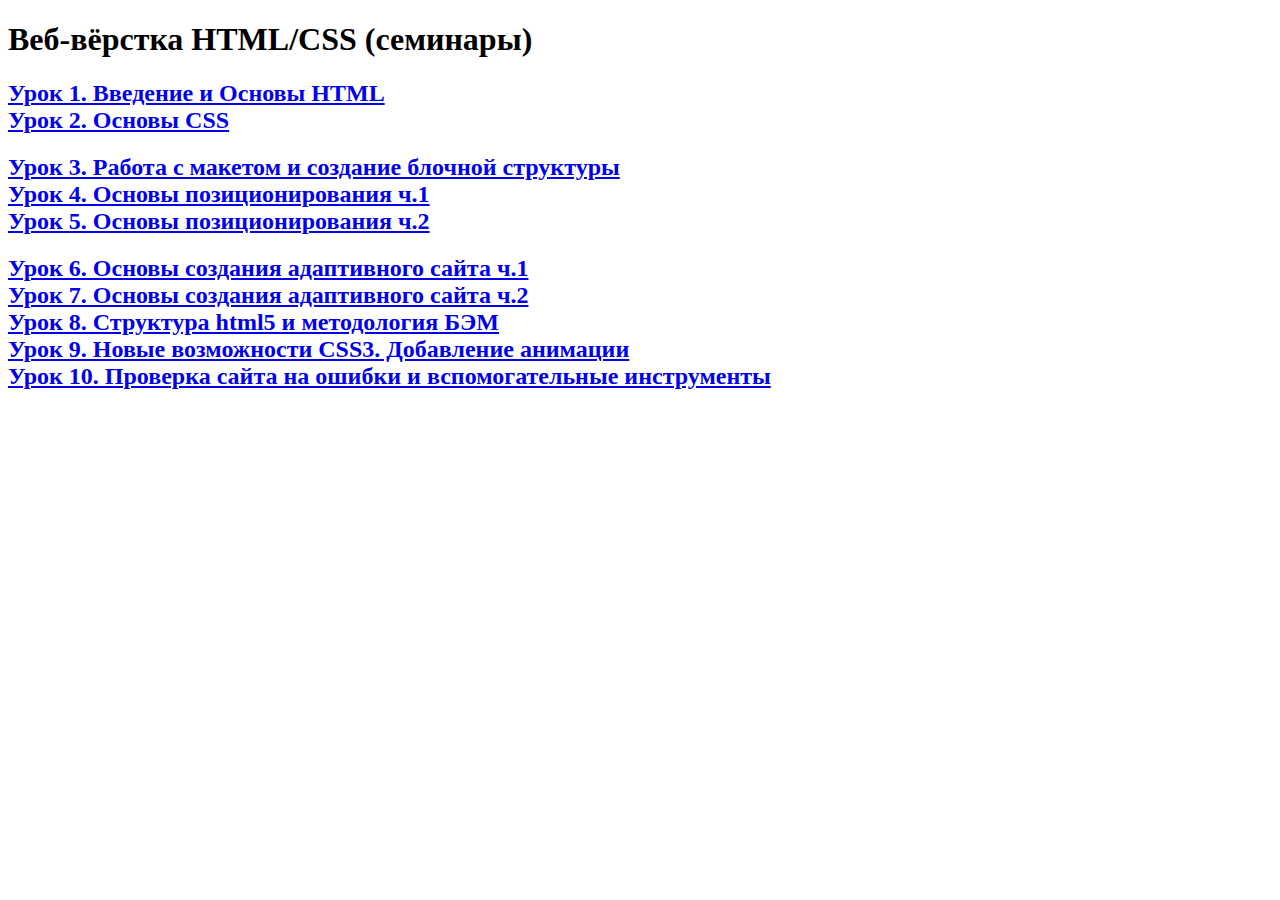
<file: index.html>
<!DOCTYPE html>
<html lang="en">
  <head>
    <meta charset="UTF-8" />
    <meta name="viewport" content="width=device-width, initial-scale=1.0" />
    <title>Homework</title>
  </head>
  <body>
    <h1>Веб-вёрстка HTML/CSS (семинары)</h1>
    <h2>
      <a href="./public/index.html"
        >Урок 1. Введение и Основы HTML<br />
        Урок 2. Основы CSS
      </a>
    </h2>
    <h2>
      <a href="./web/index.html"
        >Урок 3. Работа с макетом и создание блочной структуры<br />
        Урок 4. Основы позиционирования ч.1<br />
        Урок 5. Основы позиционирования ч.2
      </a>
    </h2>
    <h2>
      <a href="./www/index.html"
        >Урок 6. Основы создания адаптивного сайта ч.1<br />
        Урок 7. Основы создания адаптивного сайта ч.2<br />
        Урок 8. Структура html5 и методология БЭМ<br />
        Урок 9. Новые возможности CSS3. Добавление анимации<br />
        Урок 10. Проверка сайта на ошибки и вспомогательные инструменты<br />
      </a>
    </h2>
  </body>
</html>
</file>
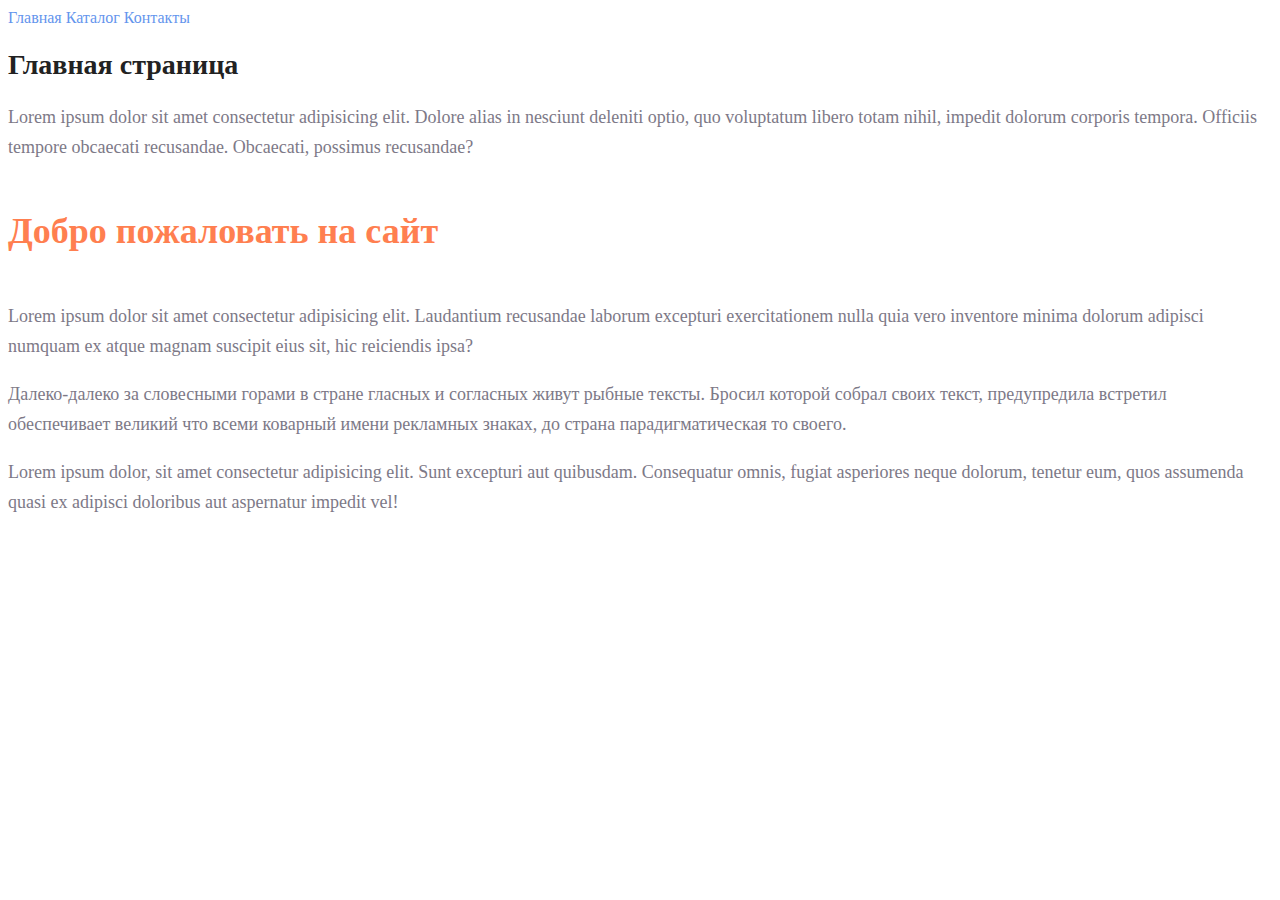
<file: public/index.html>
<!DOCTYPE html>
<html lang="en">
  <head>
    <meta charset="UTF-8" />
    <meta name="viewport" content="width=device-width, initial-scale=1.0" />
    <link rel="stylesheet" href="./style.css">
    <title>Document</title>
  </head>
  <body>
    <nav>
        <a class="nav-link" href="#">Главная</a>
        <a class="nav-link" href="./catalog/catalog.html">Каталог</a>
        <a class="nav-link" href="#">Контакты</a>
    </nav>
    <h1 class="title">Главная страница</h1>
    <p class="text">Lorem ipsum dolor sit amet consectetur adipisicing elit. Dolore alias in nesciunt deleniti optio, quo voluptatum libero totam nihil, impedit dolorum corporis tempora. Officiis tempore obcaecati recusandae. Obcaecati, possimus recusandae?</p>
    <h2 class="subtitle">Добро пожаловать на сайт</h2>
    <p class="text">Lorem ipsum dolor sit amet consectetur adipisicing elit. Laudantium recusandae laborum excepturi exercitationem nulla quia vero inventore minima dolorum adipisci numquam ex atque magnam suscipit eius sit, hic reiciendis ipsa?</p>
    <p class="text">Далеко-далеко за словесными горами в стране гласных и согласных живут рыбные тексты. Бросил которой собрал своих текст, предупредила встретил обеспечивает великий что всеми коварный имени рекламных знаках, до страна парадигматическая то своего.</p>
    <p class="text">Lorem ipsum dolor, sit amet consectetur adipisicing elit. Sunt excepturi aut quibusdam. Consequatur omnis, fugiat asperiores neque dolorum, tenetur eum, quos assumenda quasi ex adipisci doloribus aut aspernatur impedit vel!</p>
  </body>
</html>
</file>
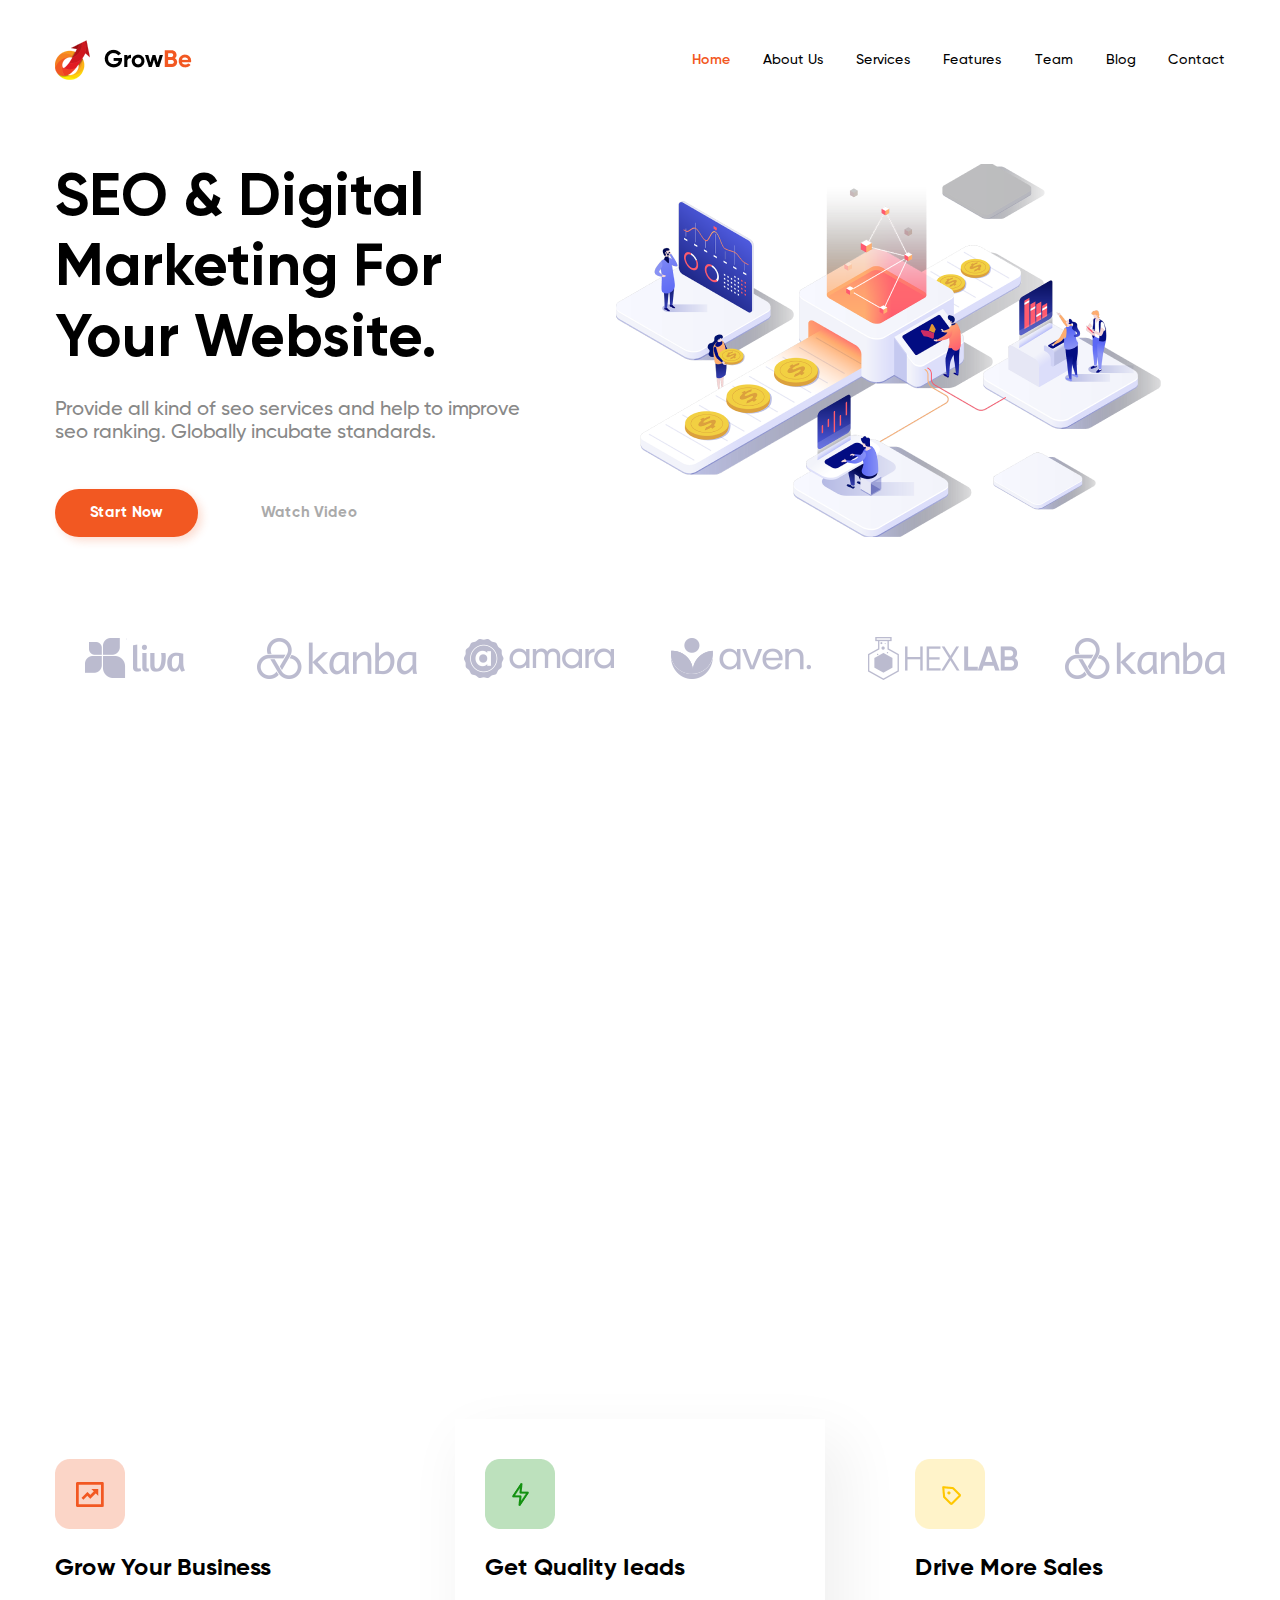
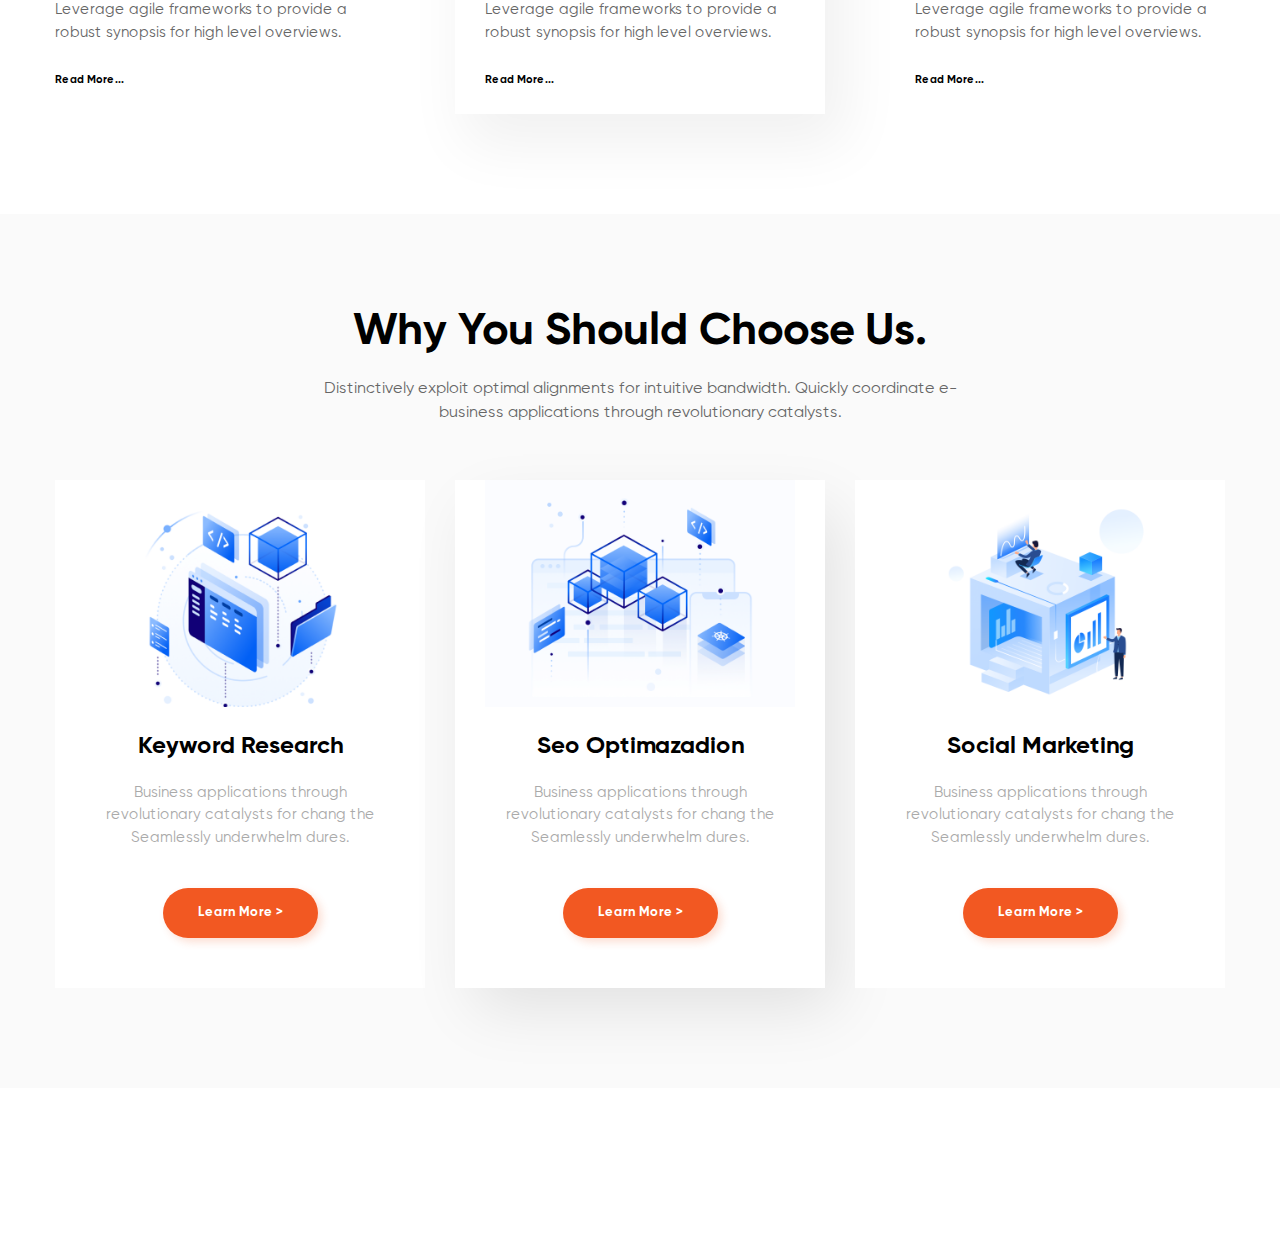
<file: web/index.html>
<!DOCTYPE html>
<html lang="en">
  <head>
    <meta charset="UTF-8" />
    <meta name="viewport" content="width=device-width, initial-scale=1.0" />
    <link rel="stylesheet" href="./style.css" />
    <title>Document</title>
  </head>
  <body>
    <header class="header">
      <section class="header__memu-bar container">
        <img src="./img/Logo.png" alt="Logo" />
        <nav class="navigation">
          <a class="navigation__home" href="#">Home</a>
          <a class="navigation__link" href="#">About Us</a>
          <a class="navigation__link" href="#">Services</a>
          <a class="navigation__link" href="#">Features</a>
          <a class="navigation__link" href="#">Team</a>
          <a class="navigation__link" href="#">Blog</a>
          <a class="navigation__link" href="#">Contact</a>
        </nav>
      </section>
    </header>
    <main class="main">
      <section class="content container">
        <div class="content__left-side">
          <h1>SEO &amp Digital Marketing For Your Website.</h1>
          <h2>
            Provide all kind of seo services and help to improve seo ranking.
            Globally incubate standards.
          </h2>
          <div class="content__btn-list">
            <button class="btn_start btn">Start Now</button>
            <button class="btn_video btn">Watch Video</button>
          </div>
        </div>
        <img src="./img/main-img.png" alt="Main image" />
      </section>
      <div class="logos container">
        <img src="./img/logo-liva.png" alt="Logo liva" />
        <img src="./img/logo-kanba.png" alt="Logo kanba" />
        <img src="./img/logo-amara.png" alt="Logo amata" />
        <img src="./img/logo-aven.png" alt="Logo aven" />
        <img src="./img/logo-hexlab.png" alt="Logo HEXLAB" />
        <img src="./img/logo-kanba.png" alt="Logo kanba" />
      </div>
      <section class="features container">
        <div class="features00">
          <img src="./img/icon_red.png" alt="Red icon" />
          <h3 class="features__title">Grow Your Business</h3>
          <p class="features__text">
            Leverage agile frameworks to provide a robust synopsis for high
            level overviews.
          </p>
          <button class="btn__read">Read More...</button>
        </div>
        <div class="features02">
          <img src="./img/icon_green.png" alt="Green icon" />
          <h3 class="features__title">Get Quality Ieads</h3>
          <p class="features__text">
            Leverage agile frameworks to provide a robust synopsis for high
            level overviews.
          </p>
          <button class="btn__read">Read More...</button>
        </div>
        <div class="features00">
          <img src="./img/icon_yellow.png" alt="Yellow icon" />
          <h3 class="features__title">Drive More Sales</h3>
          <p class="features__text">
            Leverage agile frameworks to provide a robust synopsis for high
            level overviews.
          </p>
          <button class="btn__read">Read More...</button>
        </div>
      </section>
      <section class="services">
        <div class="secation container">
          <h2 class="secation__title">Why You Should Choose Us.</h2>
          <p class="secation__text">
            Distinctively exploit optimal alignments for intuitive bandwidth.
            Quickly coordinate e-business applications through revolutionary
            catalysts.
          </p>
        </div>
        <div class="services123 container">
          <div class="services00">
            <img src="./img/pic1_left.png" alt="Left illustration" />
            <h3 class="services00__title">Keyword Research</h3>
            <p class="services00__text">
              Business applications through revolutionary catalysts for chang
              the Seamlessly underwhelm dures.
            </p>
            <button class="btn__learn">Learn More &gt;</button>
          </div>
          <div class="services02 services00">
            <img src="./img/pic2_center.png" alt="Center illustration" />
            <h3 class="services00__title">Seo Optimazadion</h3>
            <p class="services00__text">
              Business applications through revolutionary catalysts for chang
              the Seamlessly underwhelm dures.
            </p>
            <button class="btn__learn">Learn More &gt;</button>
          </div>
          <div class="services00">
            <img src="./img/pic3_right.png" alt="Right illustration" />
            <h3 class="services00__title">Social Marketing</h3>
            <p class="services00__text">
              Business applications through revolutionary catalysts for chang
              the Seamlessly underwhelm dures.
            </p>
            <button class="btn__learn">Learn More &gt;</button>
          </div>
        </div>
      </section>
    </main>
    <footer class="footer"></footer>
  </body>
</html>
</file>
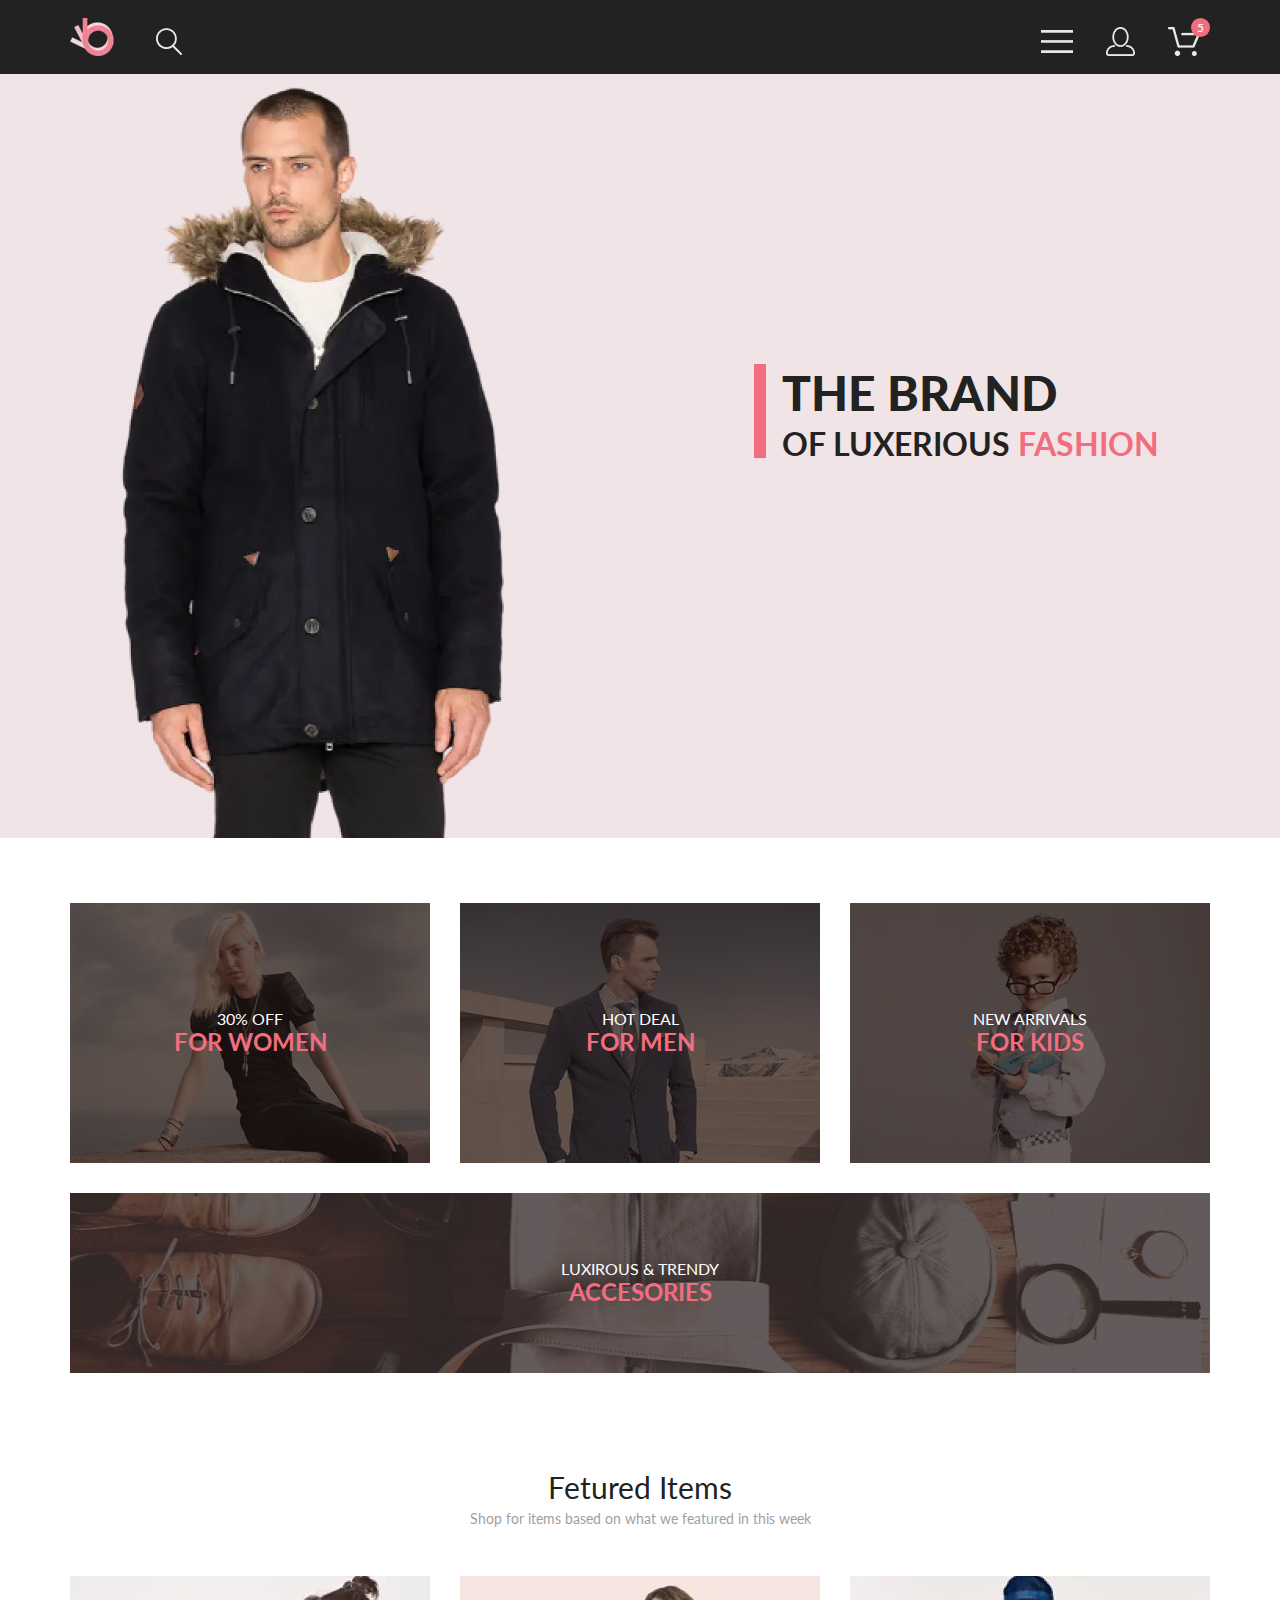
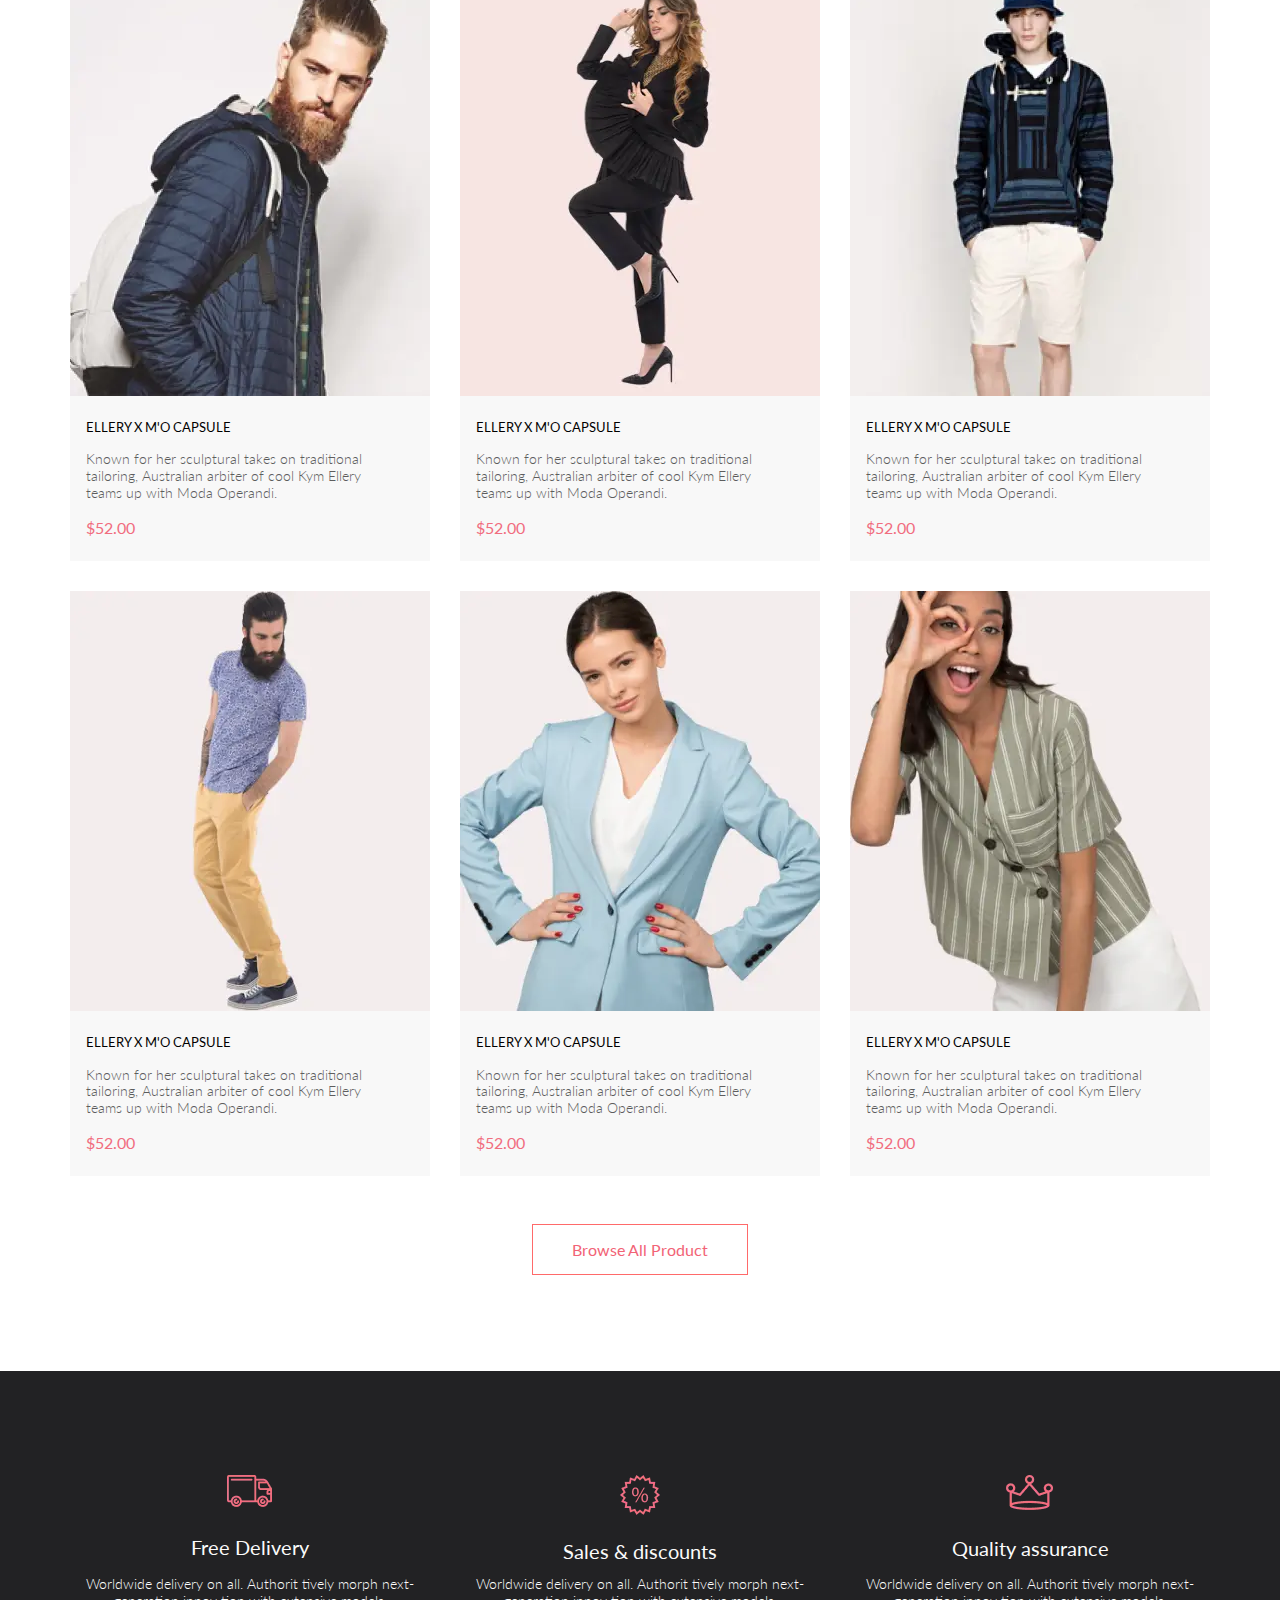
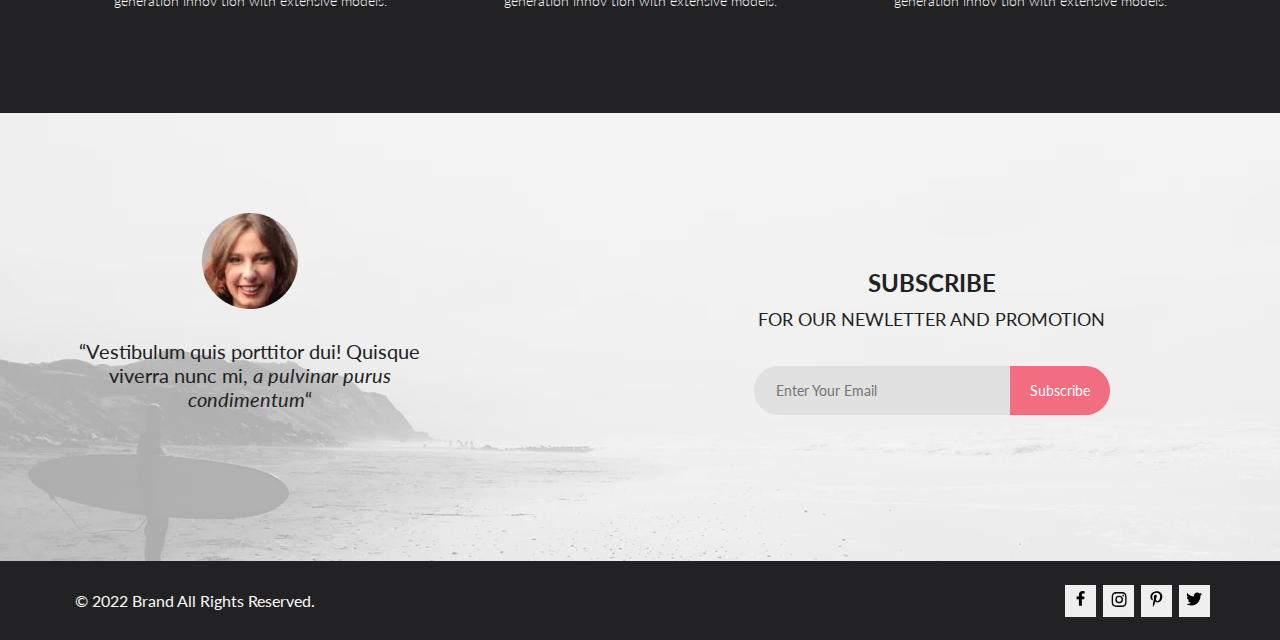
<file: www/index.html>
<!DOCTYPE html>
<html lang="en">
  <head>
    <meta charset="UTF-8" />
    <meta name="viewport" content="width=device-width, initial-scale=1.0" />
    <link rel="stylesheet" href="./style.css" />
    <title>HomeWork</title>
  </head>
  <body>
    <h6 style="display: none">Крутосайт</h6>
    <header class="header">
      <div class="navigation container">
        <div class="logo">
          <a href="#"><img src="./img/logo.webp" alt="Logo" /></a>
          <button class="btn">
            <img src="./img/menu_find.webp" alt="Find" />
          </button>
        </div>
        <nav class="menu">
          <h6 style="display: none">Навигация</h6>
          <button class="menu__lines btn">
            <img src="./img/menu_lines.webp" alt="Lines" />
          </button>
          <button class="btn hide">
            <img src="./img/menu_man.webp" alt="Man" />
          </button>
          <button class="btn hide">
            <img src="./img/menu_cart.webp" alt="Cart" />
          </button>
          <div class="circle hide">5</div>
        </nav>
      </div>
    </header>
    <main>
      <section class="baner">
        <div class="baner__box container">
          <img class="hide" src="./img/baner.webp" alt="Baner" />
          <div class="baner__text">
            <h1>THE BRAND</h1>
            <h2>OF LUXERIOUS <span class="baner__text__red">FASHION</span></h2>
          </div>
          <div class="list_menu hidden">
            <h2>MENU</h2>
            <div class="menu_box">
              <h3>MAN</h3>
              <a href="#">Accessories</a>
              <a href="#">Bags</a>
              <a href="#">Denim</a><a href="#">T-Shirts</a>
            </div>
            <div class="menu_box">
              <h3>WOMAN</h3>
              <a href="#">Accessories</a>
              <a href="#">Jackets &amp; Coats</a>
              <a href="#">Polos</a>
              <a href="#">T-Shirts</a>
              <a href="#">Shirts</a>
            </div>
            <div class="menu_box">
              <h3>KIDS</h3>
              <a href="#">Accessories</a>
              <a href="#">Jackets &amp; Coats</a>
              <a href="#">Polos</a>
              <a href="#">T-Shirts</a>
              <a href="#">Shirts</a>
              <a href="#">Bags</a>
            </div>
          </div>
        </div>
      </section>
      <section class="offer container">
        <div class="women_pic">
          <div class="fog">
            <div class="offer__text">
              <h3>30% OFF</h3>
              <h2>FOR WOMEN</h2>
            </div>
          </div>
        </div>
        <div class="men_pic">
          <div class="fog">
            <div class="offer__text">
              <h3>HOT DEAL</h3>
              <h2>FOR MEN</h2>
            </div>
          </div>
        </div>
        <div class="kids_pic">
          <div class="fog">
            <div class="offer__text">
              <h3>NEW ARRIVALS</h3>
              <h2>FOR KIDS</h2>
            </div>
          </div>
        </div>
        <div class="accesories_pic">
          <div class="fog">
            <div class="offer__text">
              <h3>LUXIROUS &amp; TRENDY</h3>
              <h2>ACCESORIES</h2>
            </div>
          </div>
        </div>
      </section>
      <section class="products container">
        <h2>Fetured Items</h2>
        <p>Shop for items based on what we featured in this week</p>
        <div class="cards">
          <div class="cards__filling">
            <img src="./img/card11.webp" alt="Card1" />
            <div class="cards__fog">
              <button class="cards__btn-add">
                <img src="./img/add_to_cart.webp" alt="Add to cart" /> Add to
                Cart
              </button>
            </div>
            <div class="cards__text">
              <h3>ELLERY X M'O CAPSULE</h3>
              <p>
                Known for her sculptural takes on traditional tailoring,
                Australian arbiter of cool Kym Ellery teams up with Moda
                Operandi.
              </p>
              <h4>$52.00</h4>
            </div>
          </div>
          <div class="cards__filling">
            <img src="./img/card12.webp" alt="Card2" />
            <div class="cards__fog">
              <button class="cards__btn-add">
                <img src="./img/add_to_cart.webp" alt="Add to cart" /> Add to
                Cart
              </button>
            </div>
            <div class="cards__text">
              <h3>ELLERY X M'O CAPSULE</h3>
              <p>
                Known for her sculptural takes on traditional tailoring,
                Australian arbiter of cool Kym Ellery teams up with Moda
                Operandi.
              </p>
              <h4>$52.00</h4>
            </div>
          </div>
          <div class="cards__filling">
            <img src="./img/card13.webp" alt="Card3" />
            <div class="cards__fog">
              <button class="cards__btn-add">
                <img src="./img/add_to_cart.webp" alt="Add to cart" /> Add to
                Cart
              </button>
            </div>
            <div class="cards__text">
              <h3>ELLERY X M'O CAPSULE</h3>
              <p>
                Known for her sculptural takes on traditional tailoring,
                Australian arbiter of cool Kym Ellery teams up with Moda
                Operandi.
              </p>
              <h4>$52.00</h4>
            </div>
          </div>
          <div class="cards__filling">
            <img src="./img/card21.webp" alt="Card4" />
            <div class="cards__fog">
              <button class="cards__btn-add">
                <img src="./img/add_to_cart.webp" alt="Add to cart" /> Add to
                Cart
              </button>
            </div>
            <div class="cards__text">
              <h3>ELLERY X M'O CAPSULE</h3>
              <p>
                Known for her sculptural takes on traditional tailoring,
                Australian arbiter of cool Kym Ellery teams up with Moda
                Operandi.
              </p>
              <h4>$52.00</h4>
            </div>
          </div>
          <div class="cards__filling">
            <img src="./img/card22.webp" alt="Card5" />
            <div class="cards__fog">
              <button class="cards__btn-add">
                <img src="./img/add_to_cart.webp" alt="Add to cart" /> Add to
                Cart
              </button>
            </div>
            <div class="cards__text">
              <h3>ELLERY X M'O CAPSULE</h3>
              <p>
                Known for her sculptural takes on traditional tailoring,
                Australian arbiter of cool Kym Ellery teams up with Moda
                Operandi.
              </p>
              <h4>$52.00</h4>
            </div>
          </div>
          <div class="cards__filling">
            <img src="./img/card23.webp" alt="Card6" />
            <div class="cards__fog">
              <button class="cards__btn-add">
                <img src="./img/add_to_cart.webp" alt="Add to cart" /> Add to
                Cart
              </button>
            </div>
            <div class="cards__text">
              <h3>ELLERY X M'O CAPSULE</h3>
              <p>
                Known for her sculptural takes on traditional tailoring,
                Australian arbiter of cool Kym Ellery teams up with Moda
                Operandi.
              </p>
              <h4>$52.00</h4>
            </div>
          </div>
        </div>
        <div class="btn_center">
          <button class="products__btn">Browse All Product</button>
        </div>
      </section>
    </main>

    <section class="feature">
      <div class="container feature__cards">
        <div class="feature__card">
          <img src="./img/red_car.webp" alt="Red car" />
          <h3>Free Delivery</h3>
          <p>
            Worldwide delivery on all. Authorit tively morph next-generation
            innov tion with extensive models.
          </p>
        </div>
        <div class="feature__card">
          <img src="./img/red_gear.webp" alt="Red gear" />
          <h3>Sales &amp; discounts</h3>
          <p>
            Worldwide delivery on all. Authorit tively morph next-generation
            innov tion with extensive models.
          </p>
        </div>
        <div class="feature__card">
          <img src="./img/red_crown.webp" alt="Red crown" />
          <h3>Quality assurance</h3>
          <p>
            Worldwide delivery on all. Authorit tively morph next-generation
            innov tion with extensive models.
          </p>
        </div>
      </div>
    </section>
    <section class="beach">
      <div class="beach__fog">
        <div class="container beach__block">
          <div class="beach__photo">
            <img src="./img/face.webp" alt="Face" />
            <p>
              “Vestibulum quis porttitor dui! Quisque viverra nunc mi,
              <span class="beach__text-italic"
                >a pulvinar purus condimentum</span
              >“
            </p>
          </div>
          <div class="beach__subscribe">
            <h2>SUBSCRIBE</h2>
            <h3>FOR OUR NEWLETTER AND PROMOTION</h3>
            <form class="beach__form">
              <input
                type="email"
                class="subscribe__mail"
                placeholder="Enter Your Email"
              />
              <button type="submit" class="subscribe__btn">Subscribe</button>
            </form>
          </div>
        </div>
      </div>
    </section>
    <footer>
      <section class="copyright">
        <h6 style="display: none">Подвал сайта</h6>
        <div class="container copyright__content">
          <div class="copyright__text">
            <p>© 2022 Brand All Rights Reserved.</p>
          </div>
          <div>
            <nav class="copyright__menu">
              <h6 style="display: none">Социалка</h6>
              <button class="copyright__btn">
                <svg xmlns="http://www.w3.org/2000/svg" width="11" height="16">
                  <path
                    d="m9.088 8.28.419-2.664H6.89V3.887c0-.729.366-1.439 1.538-1.439h1.19V.18S8.537 0 7.505 0C5.35 0 3.942 1.276 3.942 3.586v2.03H1.547V8.28h2.395v6.44H6.89V8.28h2.198Z"
                  />
                </svg>
              </button>
              <button class="copyright__btn">
                <svg xmlns="http://www.w3.org/2000/svg" width="16" height="17">
                  <path
                    d="M8.137 4.682a3.812 3.812 0 0 0-3.821 3.815 3.812 3.812 0 0 0 3.82 3.815 3.812 3.812 0 0 0 3.822-3.815 3.812 3.812 0 0 0-3.821-3.815Zm0 6.295a2.487 2.487 0 0 1-2.485-2.48 2.485 2.485 0 0 1 4.97 0 2.487 2.487 0 0 1-2.485 2.48Zm4.869-6.451c0 .494-.4.89-.892.89a.89.89 0 1 1 .891-.89Zm2.53.903c-.056-1.192-.329-2.248-1.204-3.118-.87-.87-1.928-1.142-3.122-1.202-1.23-.07-4.919-.07-6.15 0-1.19.056-2.248.329-3.122 1.199-.875.87-1.144 1.925-1.204 3.117-.07 1.229-.07 4.911 0 6.14.056 1.192.329 2.248 1.204 3.117.874.87 1.929 1.143 3.123 1.202 1.23.07 4.918.07 6.149 0 1.194-.056 2.251-.328 3.122-1.202.872-.87 1.145-1.925 1.204-3.117.07-1.229.07-4.908 0-6.136Zm-1.59 7.454a2.513 2.513 0 0 1-1.416 1.414c-.981.389-3.31.3-4.393.3-1.084 0-3.416.085-4.393-.3a2.513 2.513 0 0 1-1.417-1.414c-.39-.98-.3-3.304-.3-4.386 0-1.083-.086-3.41.3-4.386.26-.651.761-1.153 1.417-1.415.98-.388 3.309-.299 4.393-.299 1.084 0 3.415-.086 4.393.3.652.258 1.154.76 1.417 1.414.389.979.3 3.303.3 4.386 0 1.082.089 3.41-.3 4.386Z"
                  />
                </svg>
              </button>
              <button class="copyright__btn">
                <svg xmlns="http://www.w3.org/2000/svg" width="13" height="16">
                  <path
                    d="M6.74.203C3.556.203.408 2.341.408 5.8c0 2.2 1.23 3.45 1.974 3.45.308 0 .484-.863.484-1.106 0-.29-.735-.91-.735-2.119 0-2.513 1.9-4.294 4.358-4.294 2.114 0 3.678 1.21 3.678 3.431 0 1.66-.661 4.772-2.803 4.772-.773 0-1.434-.562-1.434-1.368 0-1.182.82-2.325.82-3.544 0-2.069-2.915-1.694-2.915.806 0 .525.065 1.106.298 1.584-.428 1.857-1.304 4.622-1.304 6.535 0 .59.084 1.172.14 1.762.105.12.053.107.214.047 1.564-2.156 1.509-2.578 2.216-5.4.382.732 1.37 1.125 2.151 1.125 3.297 0 4.777-3.234 4.777-6.15 0-3.103-2.663-5.128-5.587-5.128Z"
                  />
                </svg>
              </button>
              <button class="copyright__btn">
                <svg xmlns="http://www.w3.org/2000/svg" width="17" height="16">
                  <path
                    d="M14.418 4.741c.01.142.01.284.01.426 0 4.335-3.277 9.33-9.267 9.33a9.16 9.16 0 0 1-5.002-1.472c.262.03.515.04.787.04a6.495 6.495 0 0 0 4.044-1.4A3.266 3.266 0 0 1 1.944 9.39c.202.03.404.05.615.05.293 0 .585-.04.857-.111A3.274 3.274 0 0 1 .805 6.112V6.07c.433.244.937.396 1.472.416a3.283 3.283 0 0 1-1.452-2.73c0-.61.161-1.168.444-1.656a9.238 9.238 0 0 0 6.715 3.432 3.727 3.727 0 0 1-.08-.751c0-1.807 1.452-3.28 3.257-3.28a3.24 3.24 0 0 1 2.38 1.036 6.386 6.386 0 0 0 2.067-.792 3.266 3.266 0 0 1-1.432 1.807 6.494 6.494 0 0 0 1.876-.507 7.029 7.029 0 0 1-1.634 1.695Z"
                  />
                </svg>
              </button>
            </nav>
          </div>
        </div>
      </section>
    </footer>
    <script src="script.js"></script>
  </body>
</html>
</file>
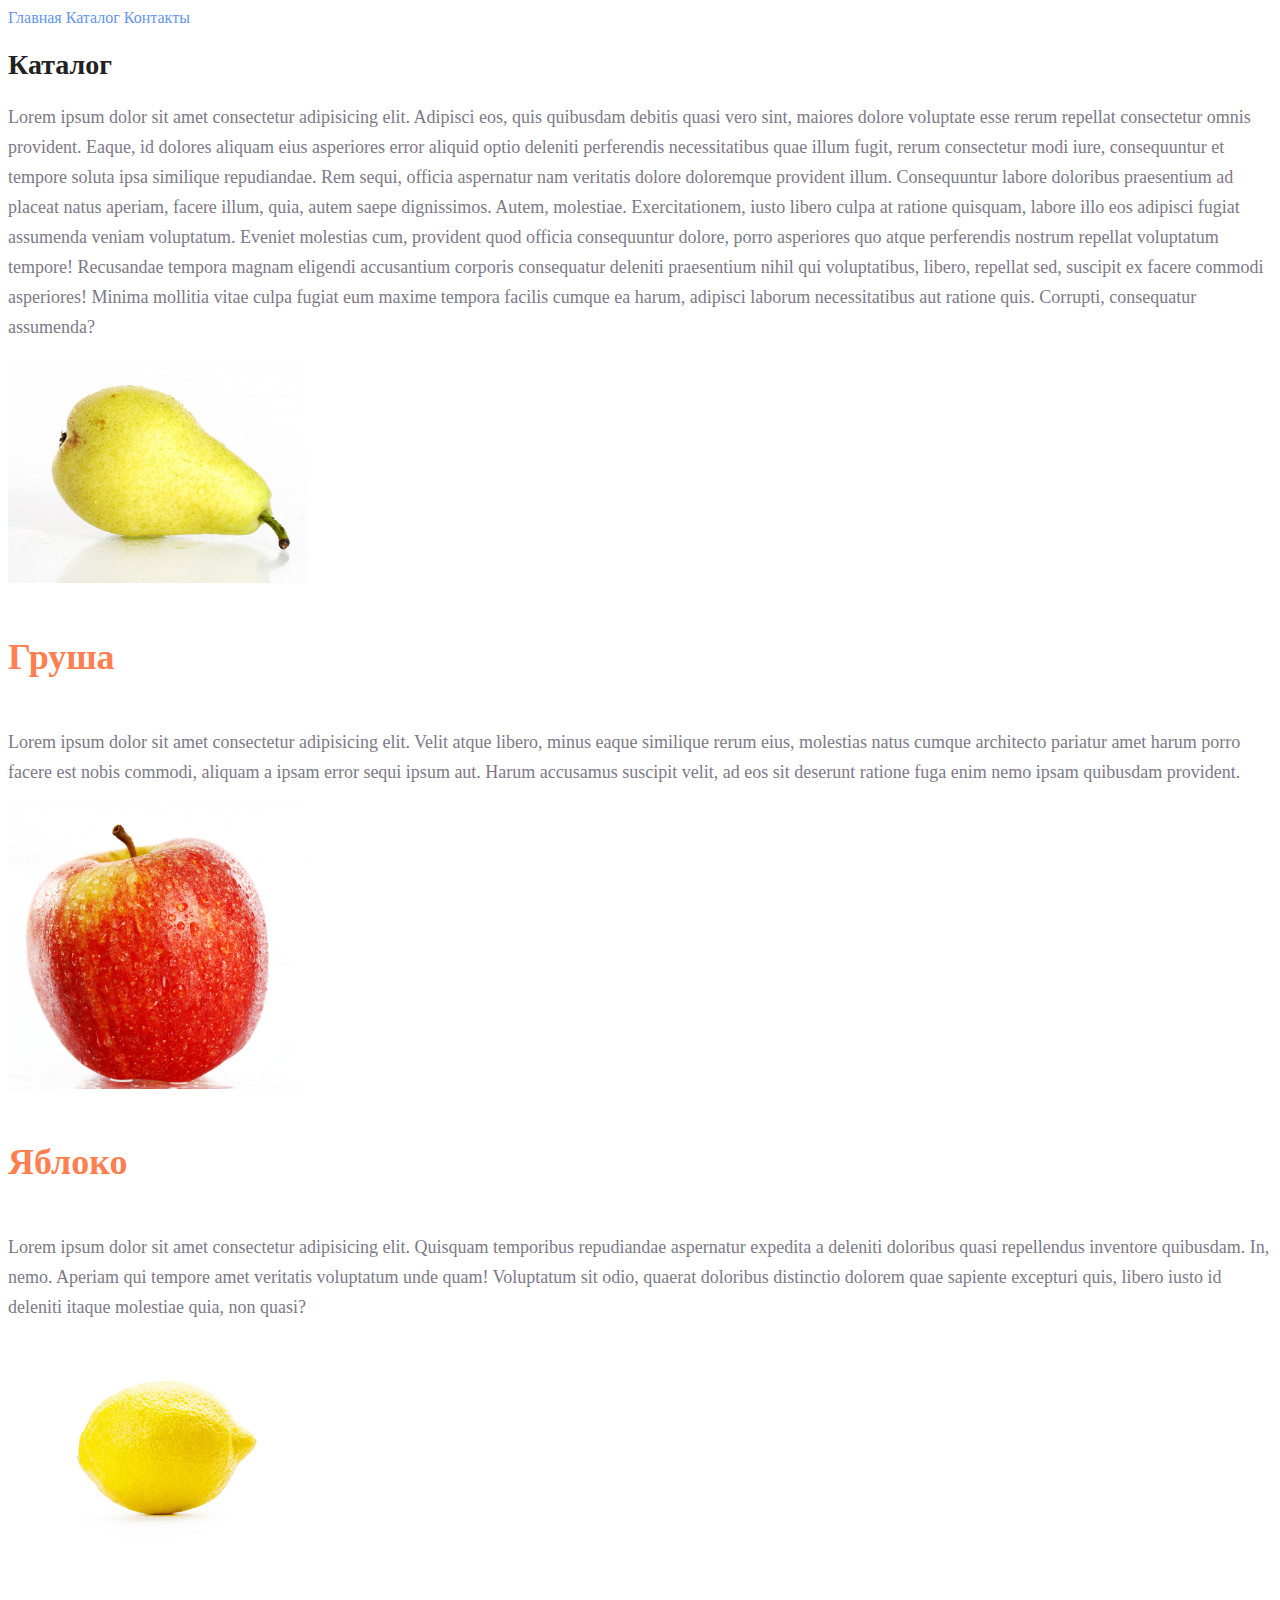
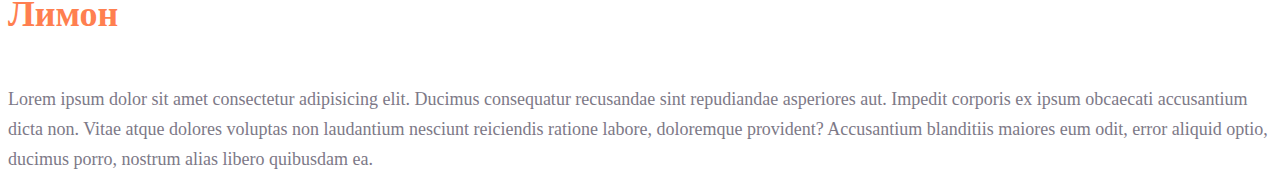
<file: public/catalog/catalog.html>
<!DOCTYPE html>
<html lang="en">
<head>
    <meta charset="UTF-8">
    <meta name="viewport" content="width=device-width, initial-scale=1.0">
    <link rel="stylesheet" href="../style.css">
    <title>Каталог</title>
</head>
<body>
    <nav>
        <a class="nav-link" href="../index.html">Главная</a>
        <a class="nav-link" href="#">Каталог</a>
        <a class="nav-link" href="#">Контакты</a>
    </nav>
    <h1 class="title">Каталог</h1>
    <p class="text">Lorem ipsum dolor sit amet consectetur adipisicing elit. Adipisci eos, quis quibusdam debitis quasi vero sint, maiores dolore voluptate esse rerum repellat consectetur omnis provident. Eaque, id dolores aliquam eius asperiores error aliquid optio deleniti perferendis necessitatibus quae illum fugit, rerum consectetur modi iure, consequuntur et tempore soluta ipsa similique repudiandae. Rem sequi, officia aspernatur nam veritatis dolore doloremque provident illum. Consequuntur labore doloribus praesentium ad placeat natus aperiam, facere illum, quia, autem saepe dignissimos. Autem, molestiae. Exercitationem, iusto libero culpa at ratione quisquam, labore illo eos adipisci fugiat assumenda veniam voluptatum. Eveniet molestias cum, provident quod officia consequuntur dolore, porro asperiores quo atque perferendis nostrum repellat voluptatum tempore! Recusandae tempora magnam eligendi accusantium corporis consequatur deleniti praesentium nihil qui voluptatibus, libero, repellat sed, suscipit ex facere commodi asperiores! Minima mollitia vitae culpa fugiat eum maxime tempora facilis cumque ea harum, adipisci laborum necessitatibus aut ratione quis. Corrupti, consequatur assumenda?</p>
    <img src="../img/image1.jpg" alt="Груша" width="300">
    <h2 class="subtitle">Груша</h2>
    <p class="text">Lorem ipsum dolor sit amet consectetur adipisicing elit. Velit atque libero, minus eaque similique rerum eius, molestias natus cumque architecto pariatur amet harum porro facere est nobis commodi, aliquam a ipsam error sequi ipsum aut. Harum accusamus suscipit velit, ad eos sit deserunt ratione fuga enim nemo ipsam quibusdam provident.</p>
    <img src="../img/image2.jpg" alt="Яблоко" width="300">
    <h2 class="subtitle">Яблоко</h2>
    <p class="text">Lorem ipsum dolor sit amet consectetur adipisicing elit. Quisquam temporibus repudiandae aspernatur expedita a deleniti doloribus quasi repellendus inventore quibusdam. In, nemo. Aperiam qui tempore amet veritatis voluptatum unde quam! Voluptatum sit odio, quaerat doloribus distinctio dolorem quae sapiente excepturi quis, libero iusto id deleniti itaque molestiae quia, non quasi?</p>
    <img src="../img/image3.jpg" alt="Лимон" width="300">
    <h2 class="subtitle">Лимон</h2>
    <p class="text">Lorem ipsum dolor sit amet consectetur adipisicing elit. Ducimus consequatur recusandae sint repudiandae asperiores aut. Impedit corporis ex ipsum obcaecati accusantium dicta non. Vitae atque dolores voluptas non laudantium nesciunt reiciendis ratione labore, doloremque provident? Accusantium blanditiis maiores eum odit, error aliquid optio, ducimus porro, nostrum alias libero quibusdam ea.</p>
</body>
</html>
</file>
<file: public/style.css>
a {
  text-decoration: none;
}
.nav-link {
  color: cornflowerblue;
  font-size: 16px;
  line-height: 20px;
}
.title {
  color: #222222;
  font-size: 28px;
  line-height: 36px;
  font-weight: bold;
}
.text {
  font-style: normal;
  font-weight: 300;
  font-size: 18px;
  line-height: 30px;
  color: #7d7987;
}
.subtitle {
  color: coral;
  font-style: normal;
  font-weight: 700;
  font-size: 36px;
  line-height: 80px;
}
</file>
<file: web/style.css>
@font-face {
  font-family: "Gilroy-Semibold";
  src: url(./font/Gilroy-Semibold.woff2);
}

@font-face {
  font-family: "Gilroy-Medium";
  src: url(./font/Gilroy-Medium.woff2);
}

@font-face {
  font-family: "Gilroy-Bold";
  src: url(./font/Gilroy-Bold.woff2);
}

@font-face {
  font-family: "Gilroy-Regular";
  src: url(./font/Gilroy-Regular.woff2);
}

* {
  margin: 0;
  padding: 0;
  box-sizing: border-box;
  text-decoration: none;
}

body {
  scroll-behavior: smooth;
}

img {
  max-width: 100%;
  display: block;
}

.container {
  max-width: 1170px;
  margin: 0 auto;
}

.header {
  margin-bottom: 84px;
}
.header__memu-bar {
  padding-top: 40px;
  display: flex;
  justify-content: space-between;
  align-items: center;
}

.navigation {
  min-width: 533px;
  font-size: 14px;
  font-weight: 400;
  line-height: 16.41px;
  display: flex;
  justify-content: space-between;
}

.navigation__link {
  color: #000000;
  font-family: Gilroy-Medium;
}

.navigation__home {
  color: #f25822;
  font-family: Gilroy-SemiBold;
}

.main {
  margin-bottom: 162px;
}

.content {
  display: flex;
  justify-content: space-between;
}

.content__left-side {
  max-width: 522px;
  display: flex;
  flex-direction: column;
  justify-content: space-between;
}

.content__left-side h1 {
  color: #000;
  font-family: Gilroy-Bold;
  font-size: 60px;
  font-weight: 400;
  line-height: 70.31px;
  margin-bottom: 17px;
}

.content__left-side h2 {
  max-width: 466px;
  color: #888;
  font-family: Gilroy-Medium;
  font-size: 20px;
  font-weight: 400;
  line-height: 23.44px;
  margin-bottom: 37px;
}

.content__btn-list {
  max-width: 302px;
  display: flex;
  justify-content: space-between;
}

.btn {
  border: none;
  cursor: pointer;
  font-family: Gilroy-Bold;
  font-size: 15px;
  font-weight: 400;
  line-height: 17.58px;
}

.btn_start {
  color: #fff;
  border-radius: 50px;
  background: #f25822;
  box-shadow: 4px 4px 8px 0px rgba(242, 88, 34, 0.2);
  padding: 15px 35px;
}
.btn_video {
  color: #aaa;
  background: #ffffff;
}

.logos {
  padding-top: 97px;
  padding-bottom: 97px;
  display: flex;
  justify-content: space-between;
  margin-bottom: 538px;
}

.features {
  display: flex;
  justify-content: space-between;
  padding-top: 100px;
  padding-bottom: 100px;
  background: #fff;
}

.btn__read {
  border: none;
  cursor: pointer;
  color: #000;
  background: none;
  font-family: Gilroy-Bold;
  font-size: 11px;
  font-weight: 400;
  line-height: 16.5px;
}

.features__title {
  margin-top: 25px;
  color: #000;
  font-family: Gilroy-Bold;
  font-size: 24px;
  font-weight: 400;
  line-height: 28.13px;
  margin-bottom: 17px;
}

.features__text {
  color: #666;
  font-family: Gilroy-Regular;
  font-size: 15px;
  font-weight: 400;
  line-height: 22.5px;
  margin-bottom: 25px;
}

.features00 {
  max-width: 310px;
  margin-top: 40px;
}

.features02 {
  max-width: 370px;
  flex-shrink: 0;
  padding: 40px 30px 25px;
  background: #fff;
  box-shadow: 15px 25px 56px 6px rgba(0, 0, 0, 0.06);
}

.services {
  background: #fafafa;
  padding-bottom: 100px;
}

.secation {
  display: flex;
  flex-wrap: wrap;
  justify-content: center;
  gap: 19px;
  padding-top: 92px;
  margin-bottom: 55px;
}

.secation__title {
  color: #000;
  font-family: Gilroy-Bold;
  font-size: 45px;
  font-weight: 400;
  line-height: 52.73px;
}

.secation__text {
  max-width: 682px;
  color: #666;
  text-align: center;
  font-family: Gilroy-Regular;
  font-size: 16px;
  font-weight: 400;
  line-height: 24px;
}

.services123 {
  display: flex;
  gap: 30px;
}

.services00 {
  display: flex;
  max-width: 370px;
  flex-wrap: wrap;
  justify-content: center;
  padding: 0px 30px 50px;
  background: #fff;
}

.services00__title {
  margin-top: 25px;
  margin-bottom: 22px;
  color: #000;
  font-family: Gilroy-Bold;
  font-size: 24px;
  font-weight: 400;
  line-height: 28.13px;
}

.services00__text {
  color: #aaa;
  text-align: center;
  font-family: Gilroy-Regular;
  font-size: 15px;
  font-weight: 400;
  line-height: 22.5px;
  margin-bottom: 39px;
}

.btn__learn {
  border: none;
  cursor: pointer;
  color: #fff;
  text-align: center;
  font-family: Gilroy-Bold;
  font-size: 13px;
  font-weight: 400;
  line-height: 19.5px;
  border-radius: 50px;
  background: #f25822;
  box-shadow: 4px 4px 8px 0px rgba(242, 88, 34, 0.2);
  padding: 15px 35px;
}

.services02 {
  box-shadow: 15px 25px 60px -5px rgba(0, 0, 0, 0.1);
}
</file>
<file: www/style.css>
@import url("https://fonts.googleapis.com/css2?family=Lato:wght@300;400;700;900&display=swap");

* {
  margin: 0;
  padding: 0;
  box-sizing: border-box;
  text-decoration: none;
}

body {
  scroll-behavior: smooth;
}

img {
  max-width: 100%;
  display: block;
}

a {
  text-decoration: none;
}

.container {
  max-width: 1140px;
  margin: 0 auto;
}

.header {
  background-color: #222;
}

.navigation {
  display: flex;
  justify-content: space-between;
  align-items: flex-end;
}

.logo {
  display: flex;
  gap: 41px;
  padding: 18px 0px;
  align-items: flex-end;
}

.btn {
  border: none;
  cursor: pointer;
  background-color: #222;
}

.menu {
  min-width: 169px;
  display: flex;
  justify-content: space-between;
  align-items: center;
  padding-bottom: 18px;
  padding-right: 10px;
  position: relative;
}
.circle {
  width: 19px;
  height: 19px;
  display: flex;
  justify-content: center;
  align-items: center;
  color: #fff;
  font-family: Lato;
  font-size: 12px;
  font-weight: 400;
  line-height: normal;
  background-color: #f16d7f;
  border-radius: 10px;
  position: absolute;
  top: -9px;
  right: 0px;
}

.baner {
  background-color: #f1e4e6;
  display: flex;
  justify-content: center;
  margin-bottom: 65px;
  position: relative;
}

.baner__box {
  display: flex;
  gap: 63px;
}

.baner__text {
  max-width: 405px;
  max-height: 94px;
  margin-top: 290px;
  border-left: 12px solid #f16d7f;
  padding-left: 16px;
}

.baner__text h1 {
  color: #222;
  font-family: Lato;
  font-size: 48px;
  font-weight: 900;
  line-height: 57.6px;
}

.baner__text h2 {
  color: #222;
  font-family: Lato;
  font-size: 32px;
  font-weight: 700;
  line-height: 38.4px;
}

.baner__text__red {
  color: #f16d7f;
  font-family: Lato;
  font-size: 32px;
  font-weight: 700;
  line-height: 44.4px;
}

.list_menu {
  width: 232px;
  position: absolute;
  top: 0px;
  right: 0px;
  background-color: #fff;
  padding: 32px;
  display: flex;
  flex-direction: column;
  gap: 20px;
}

.list_menu h2 {
  color: #000;
  font-family: Lato;
  font-size: 14px;
  font-weight: 700;
  line-height: normal;
  margin-bottom: 4px;
}
.menu_box {
  display: flex;
  flex-direction: column;
  gap: 11px;
}

.list_menu h3 {
  color: #f16d7f;
  font-family: Lato;
  font-size: 14px;
  font-weight: 400;
  line-height: normal;
  margin-bottom: 1px;
}

.list_menu a {
  color: #6f6e6e;
  font-family: Lato;
  font-size: 14px;
  font-weight: 400;
  line-height: normal;
  margin-left: 21px;
}

.offer {
  display: flex;
  flex-wrap: wrap;
  gap: 30px;
  margin-bottom: 96px;
}

.women_pic {
  width: 360px;
  height: 260px;
  background-image: url(./img/for_women.webp);
  background-size: cover;
  background-position: center;
}

.men_pic {
  width: 360px;
  height: 260px;
  background-image: url(./img/for_man.webp);
  background-size: cover;
  background-position: center;
}

.kids_pic {
  width: 360px;
  height: 260px;
  background-image: url(./img/for_kids.webp);
  background-size: cover;
  background-position: center;
}

.accesories_pic {
  width: 1140px;
  height: 180px;
  background-image: url(./img/accesories.webp);
  background-size: cover;
  background-position: center;
}

.fog {
  width: 100%;
  height: 100%;
  background-color: rgba(33, 22, 22, 0.7);
  cursor: pointer;
}

.offer__text {
  display: flex;
  align-items: center;
  justify-content: center;
  flex-direction: column;
  width: 100%;
  height: 100%;
}

.offer__text h3 {
  color: #fff;
  text-align: center;
  font-family: Lato;
  font-size: 16px;
  font-weight: 400;
  line-height: 19.2px;
}

.offer__text h2 {
  color: #f16d7f;
  text-align: center;
  font-family: Lato;
  font-size: 24px;
  font-weight: 700;
  line-height: 28.8px;
}

.products h2 {
  color: #222;
  font-family: Lato;
  text-align: center;
  font-size: 30px;
  font-weight: 400;
  line-height: 36px;
  margin-bottom: 6px;
}

.products p {
  color: #9f9f9f;
  font-family: Lato;
  text-align: center;
  font-size: 14px;
  font-weight: 400;
  line-height: 16.8px;
}
.cards {
  margin-top: 48px;
  display: flex;
  flex-wrap: wrap;
  gap: 30px;
  margin-bottom: 48px;
}

.cards p {
  color: #5d5d5d;
  font-family: Lato;
  text-align: left;
  font-size: 14px;
  font-weight: 300;
  line-height: 16.8px;
  max-width: 314px;
}

.cards__filling {
  max-width: 360px;
  position: relative;
}

.cards__fog {
  width: 360px;
  height: 420px;
  background-color: rgba(58, 56, 56, 0.86);
  position: absolute;
  top: 0px;
  left: 0px;
  display: none;
}

.cards__btn-add {
  width: 139px;
  height: 44px;
  color: #fff;
  font-family: Lato;
  font-size: 14px;
  font-weight: 400;
  line-height: normal;
  background: none;
  cursor: pointer;
  border: 1px solid #fff;
  display: flex;
  justify-content: center;
  align-items: center;
  gap: 11px;
}

.cards__text {
  padding: 24px 16px;
  display: flex;
  flex-direction: column;
  gap: 16px;
  background-color: #f8f8f8;
}

.cards__text h3 {
  color: #000;
  font-family: Lato;
  font-size: 13px;
  font-weight: 400;
  line-height: 15.6px;
}

.cards__text h4 {
  color: #f16d7f;
  font-family: Lato;
  font-size: 16px;
  font-weight: 400;
  line-height: 19.2px;
}

.products__btn {
  cursor: pointer;
  color: #f26376;
  font-family: Lato;
  font-size: 16px;
  font-weight: 400;
  line-height: 19.2px;
  background: #fff;
  border: 1px solid #ff6a6a;
  margin-bottom: 96px;
  padding: 15px 39px;
}

.btn_center {
  display: flex;
  justify-content: center;
}

.feature {
  background-color: #222224;
}

.feature__cards {
  display: flex;
  padding: 104px 0px;
  justify-content: space-between;
  gap: 30px;
}

.feature__card {
  max-width: 360px;
  min-height: 134px;
  display: flex;
  justify-content: space-between;
  align-items: center;
  flex-direction: column;
}

.feature__card h3 {
  margin-top: 12px;
  color: #fbfbfb;
  font-family: Lato;
  font-size: 19.96px;
  font-weight: 400;
  line-height: 23.95px;
  text-align: center;
}

.feature__card p {
  color: #fbfbfb;
  text-align: center;
  font-family: Lato;
  font-size: 13.972px;
  font-weight: 300;
  line-height: 16.77px;
}

.beach {
  height: 448px;
  background-image: url(./img/beach.webp);
  background-size: cover;
  background-position: center;
}

.beach__fog {
  background-color: rgba(244, 244, 244, 0.7);
  width: 100%;
  height: 100%;
}
.beach__block {
  display: flex;
  justify-content: space-between;
}

.beach__photo {
  margin-top: 97px;
  max-width: 359px;
  display: flex;
  flex-direction: column;
  align-items: center;
  justify-content: center;
}

.beach__photo p {
  margin-top: 30px;
  color: #222224;
  text-align: center;
  font-family: Lato;
  font-size: 20px;
  font-style: normal;
  font-weight: 400;
  line-height: normal;
}

.beach__text-italic {
  font-style: italic;
}

.beach__subscribe {
  margin-top: 150px;
  min-width: 557px;
  display: flex;
  flex-direction: column;
  align-items: center;
  justify-content: flex-end;
}

.beach__subscribe h2 {
  color: #222224;
  text-align: center;
  font-family: Lato;
  font-size: 24px;
  font-weight: 700;
  line-height: 40.128px;
}

.beach__subscribe h3 {
  color: #222224;
  font-family: Lato;
  font-size: 18px;
  font-weight: 400;
  line-height: 167.2%;
  margin-bottom: 32px;
}

.beach__form {
  display: flex;
}

.subscribe__mail {
  width: 256px;
  height: 49px;
  border: none;
  padding-left: 22px;
  border-top-left-radius: 24px;
  border-bottom-left-radius: 24px;
  background-color: #e1e1e1;
  color: #222224;
  font-family: Lato;
  font-size: 14px;
  font-weight: 400;
  line-height: normal;
}

.subscribe__btn {
  border: none;
  cursor: pointer;
  color: #fff;
  text-align: center;
  font-family: Lato;
  font-size: 14px;
  font-weight: 400;
  line-height: normal;
  background-color: #f16d7f;
  width: 100px;
  height: 49px;
  border-top-right-radius: 25px;
  border-bottom-right-radius: 25px;
}

.copyright {
  background-color: #222224;
  height: 79px;
}

.copyright__content {
  display: flex;
  justify-content: space-between;
  height: 100%;
  align-items: center;
  padding-left: 5px;
}

.copyright__text p {
  color: #fbfbfb;
  font-family: Lato;
  font-size: 16px;
  font-weight: 400;
  line-height: normal;
}

.copyright__menu {
  display: flex;
  gap: 7px;
}

.copyright__btn {
  width: 31px;
  height: 32px;
  border: none;
  cursor: pointer;
}

@media (max-width: 1024px) and (min-width: 768px) {
  .container {
    max-width: 736px;
  }
  .baner__box {
    min-width: 770px;
    display: flex;
    justify-content: center;
    gap: 39px;
  }
  .baner {
    max-height: 368px;
  }
  .baner__text {
    max-width: 311px;
    max-height: 92px;
    margin-top: 138px;
    border-left: 12px solid #f16d7f;
    padding-left: 16px;
  }
  .baner__text h1 {
    font-size: 44px;
    line-height: 52.8px;
  }

  .baner__text h2 {
    font-size: 24px;
    line-height: 28.8px;
  }

  .baner__text__red {
    font-size: 24px;
    line-height: 44.4px;
  }

  .offer {
    display: flex;
    flex-wrap: wrap;
    gap: 19px;
    margin-bottom: 110px;
  }

  .women_pic {
    width: 231px;
    height: 167px;
  }

  .men_pic {
    width: 231px;
    height: 167px;
  }

  .kids_pic {
    width: 231px;
    height: 167px;
  }

  .accesories_pic {
    width: 735px;
    height: 116px;
  }
  .cards {
    margin-top: 73px;
    gap: 16px;
    margin-bottom: 32px;
  }
  .products h2 {
    margin-bottom: 3px;
  }
  .cards__text {
    padding: 24px 18px 20px;
    gap: 12px;
  }

  .cards__text h4 {
    margin-top: 6px;
  }
  .products__btn {
    margin-bottom: 64px;
  }

  .feature__cards {
    justify-content: center;
    gap: 48px;
    align-items: center;
    flex-direction: column;
    padding: 48px 0px 64px;
  }

  .beach {
    height: 693px;
    background-image: url(./img/beach_tablet.webp);
  }

  .beach__block {
    flex-direction: column;
    align-items: center;
  }

  .beach__photo {
    margin-top: 64px;
  }

  .beach__subscribe {
    margin-top: 48px;
  }

  .beach__subscribe h2 {
    line-height: 38.88px;
  }

  .beach__subscribe h3 {
    line-height: 162%;
    margin-bottom: 27px;
  }

  .copyright__content {
    padding: 0px 16px;
  }
}

@media (max-width: 767px) {
  .container {
    max-width: 343px;
  }
  .hide {
    display: none;
  }
  .menu {
    flex-direction: row-reverse;
    min-width: 32px;
  }

  .baner {
    margin-bottom: 64px;
  }

  .baner__box {
    min-width: 0px;
    gap: 0px;
    min-height: 363px;
  }

  .baner__text {
    max-width: 263px;
    max-height: 66px;
    margin-top: 148px;
    padding-left: 15px;
  }
  .baner__text h1 {
    font-size: 38px;
    line-height: normal;
  }

  .baner__text h2 {
    font-size: 20px;
    line-height: normal;
  }

  .baner__text__red {
    font-size: 20px;
    line-height: normal;
  }

  .offer {
    gap: 32px;
    margin-bottom: 64px;
  }

  .women_pic {
    width: 343px;
    height: 248px;
  }

  .men_pic {
    width: 343px;
    height: 248px;
  }

  .kids_pic {
    width: 343px;
    height: 248px;
  }

  .accesories_pic {
    width: 343px;
    height: 111px;
  }

  .products {
    max-width: 359px;
  }

  .products h2 {
    margin-bottom: 3px;
  }

  .cards {
    margin-top: 64px;
    gap: 16px;
    margin-bottom: 40px;
  }

  .cards__text {
    padding: 25px 28px 19px 16px;
    gap: 12px;
  }

  .cards__text h4 {
    margin-top: 6px;
  }

  .products__btn {
    margin-bottom: 85px;
  }

  .feature__cards {
    justify-content: center;
    gap: 46px;
    align-items: center;
    flex-direction: column;
    padding: 48px 0px 81px;
  }

  .beach {
    height: 550px;
    background-image: url(./img/beach_mobile.webp);
  }

  .beach__block {
    flex-direction: column;
    align-items: center;
  }

  .beach__photo {
    margin-top: 64px;
    max-width: 343px;
  }

  .beach__photo p {
    font-size: 18px;
  }

  .beach__text-italic {
    font-size: 18px;
  }

  .beach__subscribe {
    margin-top: 59px;
    min-width: 341px;
  }

  .beach__subscribe h2 {
    line-height: 36.768px;
  }

  .beach__subscribe h3 {
    font-size: 14px;
    line-height: 153.2%;
    margin-bottom: 22px;
  }

  .subscribe__mail {
    width: 245px;
    height: 47px;
  }

  .subscribe__btn {
    width: 95px;
    height: 47px;
  }

  .copyright {
    height: 143px;
  }

  .copyright__content {
    padding-top: 43px;
    padding-left: 0px;
    flex-direction: column-reverse;
    padding-bottom: 9px;
  }
}

.cards__filling:hover .cards__fog {
  display: flex;
  justify-content: center;
  align-items: center;
}

.products__btn:hover {
  color: #fff;
  background: #f16d7f;
}

.copyright__btn:hover {
  background: #f16d7f;
}
.copyright__btn:hover svg {
  fill: #fff;
}

.hidden {
  display: none;
}
</file>
